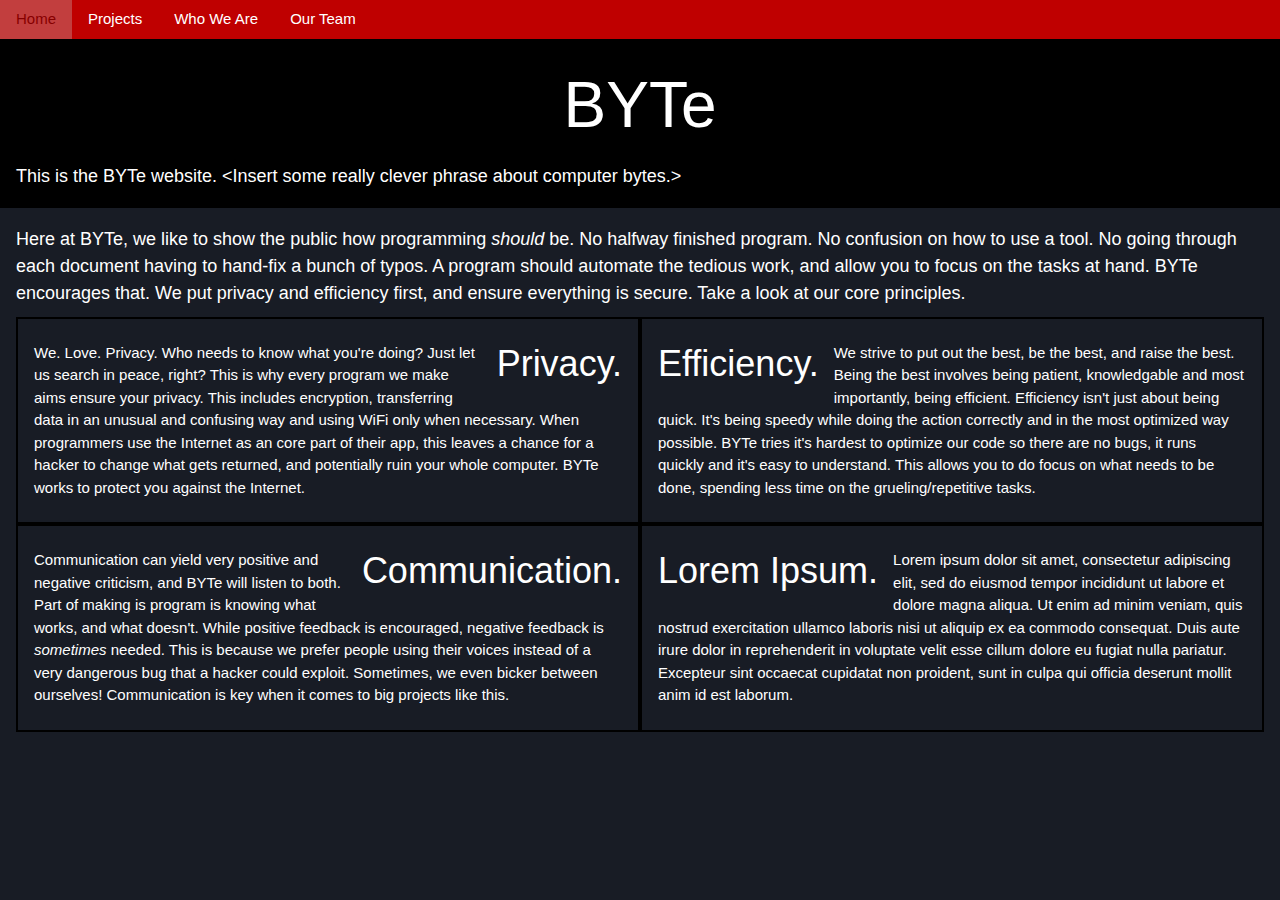
<file: index.html>
<!DOCTYPE html>
<html lang="en">

<head>
    <meta charset="UTF-8">
    <title>BYTe</title>
    <meta name="author" content="Lunar, Nocturno">
    <meta name="description" content="Welcome to BYTe! We love programming, and we aim to improve current programming tools!">
    <meta name="keywords" content="AllBot, allbot, AlBi, albi, BYTe, Quarrell, quarrell, AllBot Quarrell, allbot quarrell">
    <meta name="viewport" content="width=device-width, initial-scale=1">
    <link rel="stylesheet" href="https://fonts.googleapis.com/css?family=Roboto&display=swap">
    <link rel="stylesheet" href="https://www.w3schools.com/w3css/4/w3.css">
    <link rel="stylesheet" href="/index.css">
</head>

<body class="w3-mobile" id="body">
    <div class="w3-bar" id="menu">
        <a class="w3-bar-item w3-button w3-disabled" id="menu-home">Home</a>
        <a href="/projects/" class="w3-bar-item w3-button" id="menu-projects">Projects</a>
        <a href="/who-we-are/" class="w3-bar-item w3-button" id="menu-who-we-are">Who We Are</a>
        <a href="/our-team/" class="w3-bar-item w3-button" id="menu-our-team">Our Team</a>
    </div>
    <div id="main">
        <div class="w3-black w3-padding" id="header">
            <h1 class="w3-center" id="header-title" style="font-size: 64px;">BYTe</h3>
                <h5>This is the BYTe website. &lt;Insert some really clever phrase about computer bytes.&gt; </h5>
        </div>
        <div class="w3-padding" id="main-content">
            <div id="intro">
                <h5>Here at BYTe, we like to show the public how programming <i>should</i> be. No halfway finished
                    program. No confusion on how to use a tool. No going through each document having to hand-fix a
                    bunch of typos. A program should automate the tedious work, and allow you to focus on the tasks at
                    hand. BYTe encourages that. We put privacy and efficiency first, and ensure everything is secure.
                    Take a look at our core principles.
                </h5>
            </div>
            <div class="w3-row w3-border-black" id="goals-description">
                <div class="w3-col l6 w3-padding w3-border" id="goals-privacy">
                    <h1 class="w3-right" id="goals-privacy-title">Privacy.</h1>
                    <p class="" id="goals-privacy-description">We. Love. Privacy. Who needs to know what
                        you're doing? Just let us search in peace, right? This is why every program we make aims ensure
                        your privacy. This includes encryption, transferring data in an unusual and confusing way and
                        using WiFi only when necessary. When programmers use the Internet as an core part of their app,
                        this
                        leaves a chance for a hacker to change what gets returned, and potentially ruin your whole
                        computer. BYTe works to protect you against the Internet.
                    </p>
                </div>
                <div class="w3-col l6 w3-padding w3-border" id="goals-efficiency">
                    <h1 class="w3-left" id="goals-efficiency-title">Efficiency.</h1>
                    <p id="goals-efficiency-description">We strive to put out the best, be the best, and raise the best.
                        Being the best involves being patient, knowledgable and most importantly, being efficient.
                        Efficiency isn't just about being quick. It's being speedy while doing the action correctly and
                        in the most optimized way possible. BYTe tries it's hardest to optimize our code so there are no
                        bugs, it runs quickly and it's easy to understand. This allows you to do focus on what needs to
                        be done, spending less time on the grueling/repetitive tasks.
                    </p>
                </div>
                <div class="w3-col l6 w3-padding w3-border" id="goals-communication">
                    <h1 class="w3-right" id="goals-communication-title">Communication.</h1>
                    <p id="goals-communication-description">
                        Communication can yield very positive and negative criticism, and BYTe will listen to both. Part
                        of making is program is knowing what works, and what doesn't. While positive feedback is
                        encouraged, negative feedback is <i>sometimes</i> needed. This is because we prefer people using
                        their voices instead of a very dangerous bug that a hacker could exploit. Sometimes, we even
                        bicker between ourselves! Communication is key when it comes to big projects like this.
                    </p>
                </div>
                <div class="w3-col l6 w3-padding w3-border" id="goals-efficiency">
                    <h1 class="w3-left" id="goals-efficiency-title">Lorem Ipsum.</h1>
                    <p id="goals-efficiency-description">Lorem ipsum dolor sit amet, consectetur adipiscing elit, sed do
                        eiusmod tempor incididunt ut labore et dolore magna
                        aliqua. Ut enim ad minim veniam, quis nostrud exercitation ullamco laboris nisi ut aliquip ex ea
                        commodo consequat. Duis
                        aute irure dolor in reprehenderit in voluptate velit esse cillum dolore eu fugiat nulla
                        pariatur. Excepteur sint
                        occaecat cupidatat non proident, sunt in culpa qui officia deserunt mollit anim id est laborum.
                    </p>
                </div>
            </div>
        </div>
    </div>
    <script type="text/javascript" src="index.js"></script>
</body>

</html>
</file>
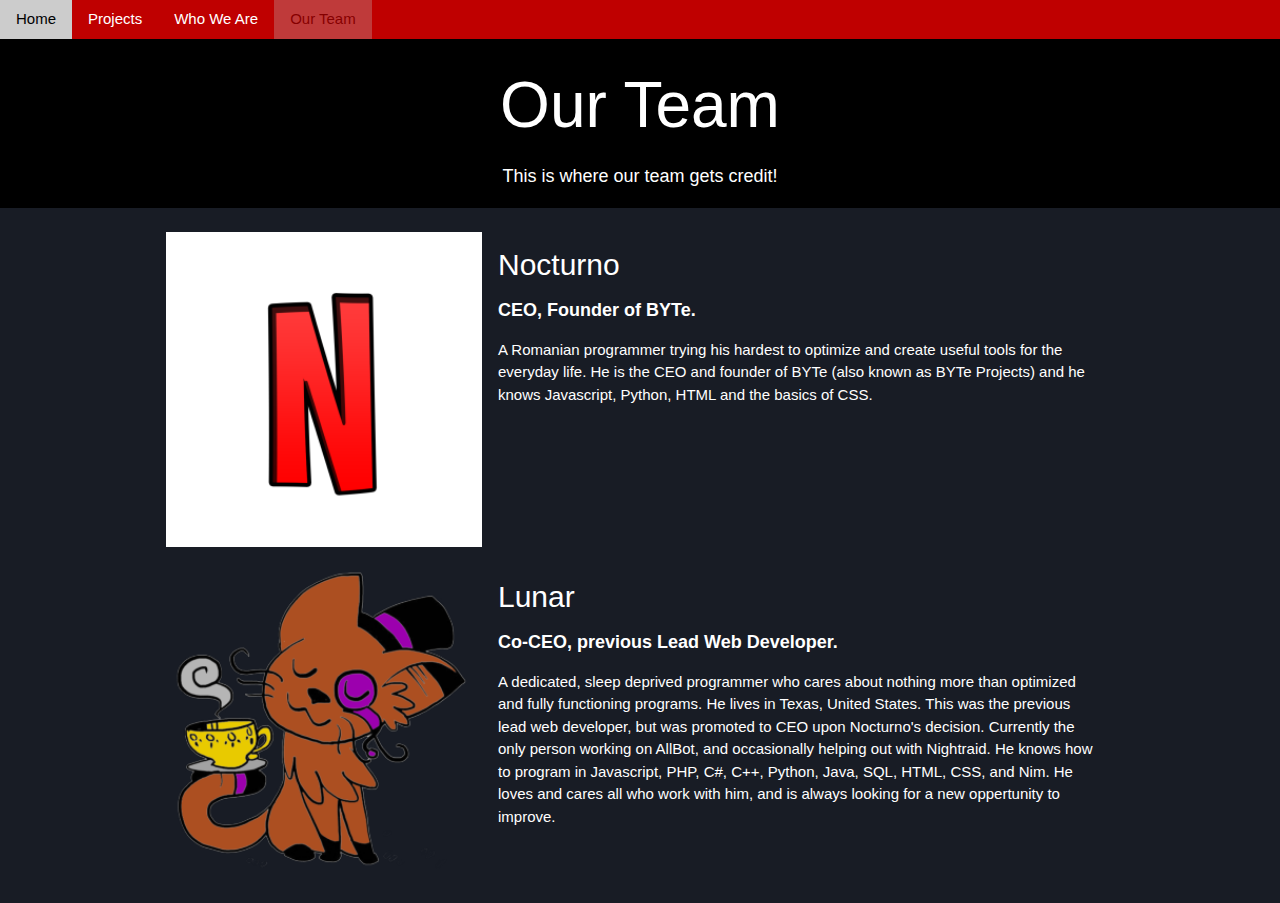
<file: our-team/index.html>
<!DOCTYPE html>
<html lang="en">

<head>
    <meta charset="UTF-8">
    <title>Our Team - BYTe</title>
    <meta name="author" content="Lunar, Nocturno">
    <meta name="description" content="This is our team, the people who work hard to make your programs real.">
    <meta name="keywords" content="AllBot, allbot, AlBi, albi, BYTe, Quarrell, quarrell, AllBot Quarrell, allbot quarrell">
    <meta name="viewport" content="width=device-width, initial-scale=1">
    <link rel="stylesheet" href="https://fonts.googleapis.com/css?family=Roboto&display=swap">
    <link rel="stylesheet" href="https://www.w3schools.com/w3css/4/w3.css">
    <link rel="stylesheet" href="/our-team/index.css">
</head>

<body class="w3-mobile" id="body">
    <div class="w3-bar" id="menu">
        <a href="/" class="w3-bar-item w3-button" id="menu-home">Home</a>
        <a href="/projects/" class="w3-bar-item w3-button" id="menu-projects">Projects</a>
        <a href="/who-we-are/" class="w3-bar-item w3-button" id="menu-who-we-are">Who We Are</a>
        <a class="w3-bar-item w3-button w3-disabled" id="menu-our-team">Our Team</a>
    </div>
    <div id="main">
        <div class="w3-black w3-padding" id="header">
            <h1 class="w3-center" id="header-title" style="font-size: 64px;">Our Team</h3>
                <h5 class="w3-center">This is where our team gets credit!</h5>
        </div>
        <div class="w3-padding" id="main-content">
            <div id="intro">
                <div class="w3-content">
                    <div class="w3-row w3-margin">
                        <div class="w3-third">
                            <img src="profilePictures/Nocturno.png" style="width:100%;min-height:200px">
                        </div>
                        <div class="w3-twothird w3-container">
                            <h2>Nocturno</h2>
                            <h5><b>CEO, Founder of BYTe.</b></h5>
                            <p>A Romanian programmer trying his hardest to optimize and create useful tools for
                                the everyday life. He is the CEO and founder of BYTe (also known as BYTe Projects)
                                and he knows Javascript, Python, HTML and the basics of CSS.</p>
                        </div>
                    </div>
                    <div class="w3-row w3-margin">
                        <div class="w3-third">
                            <img src="profilePictures/Lunar.png" style="width:100%;min-height:200px">
                        </div>
                        <div class="w3-twothird w3-container">
                            <h2>Lunar</h2>
                            <h5><b>Co-CEO, previous Lead Web Developer.</b></h5>
                            <p>A dedicated, sleep deprived programmer who cares about nothing more than optimized and
                                fully functioning programs. He lives in Texas, United States. This was the previous lead
                                web
                                developer, but was promoted to CEO upon Nocturno's decision. Currently the only person
                                working
                                on AllBot, and occasionally helping out with Nightraid. He knows how to program in
                                Javascript, PHP, C#, C++, Python, Java, SQL, HTML, CSS, and Nim. He loves and cares all
                                who work with him, and is always looking for a new oppertunity to improve.</p>
                        </div>
                    </div>
                </div>
            </div>
        </div>
    </div>
</body>

</html>
</file>
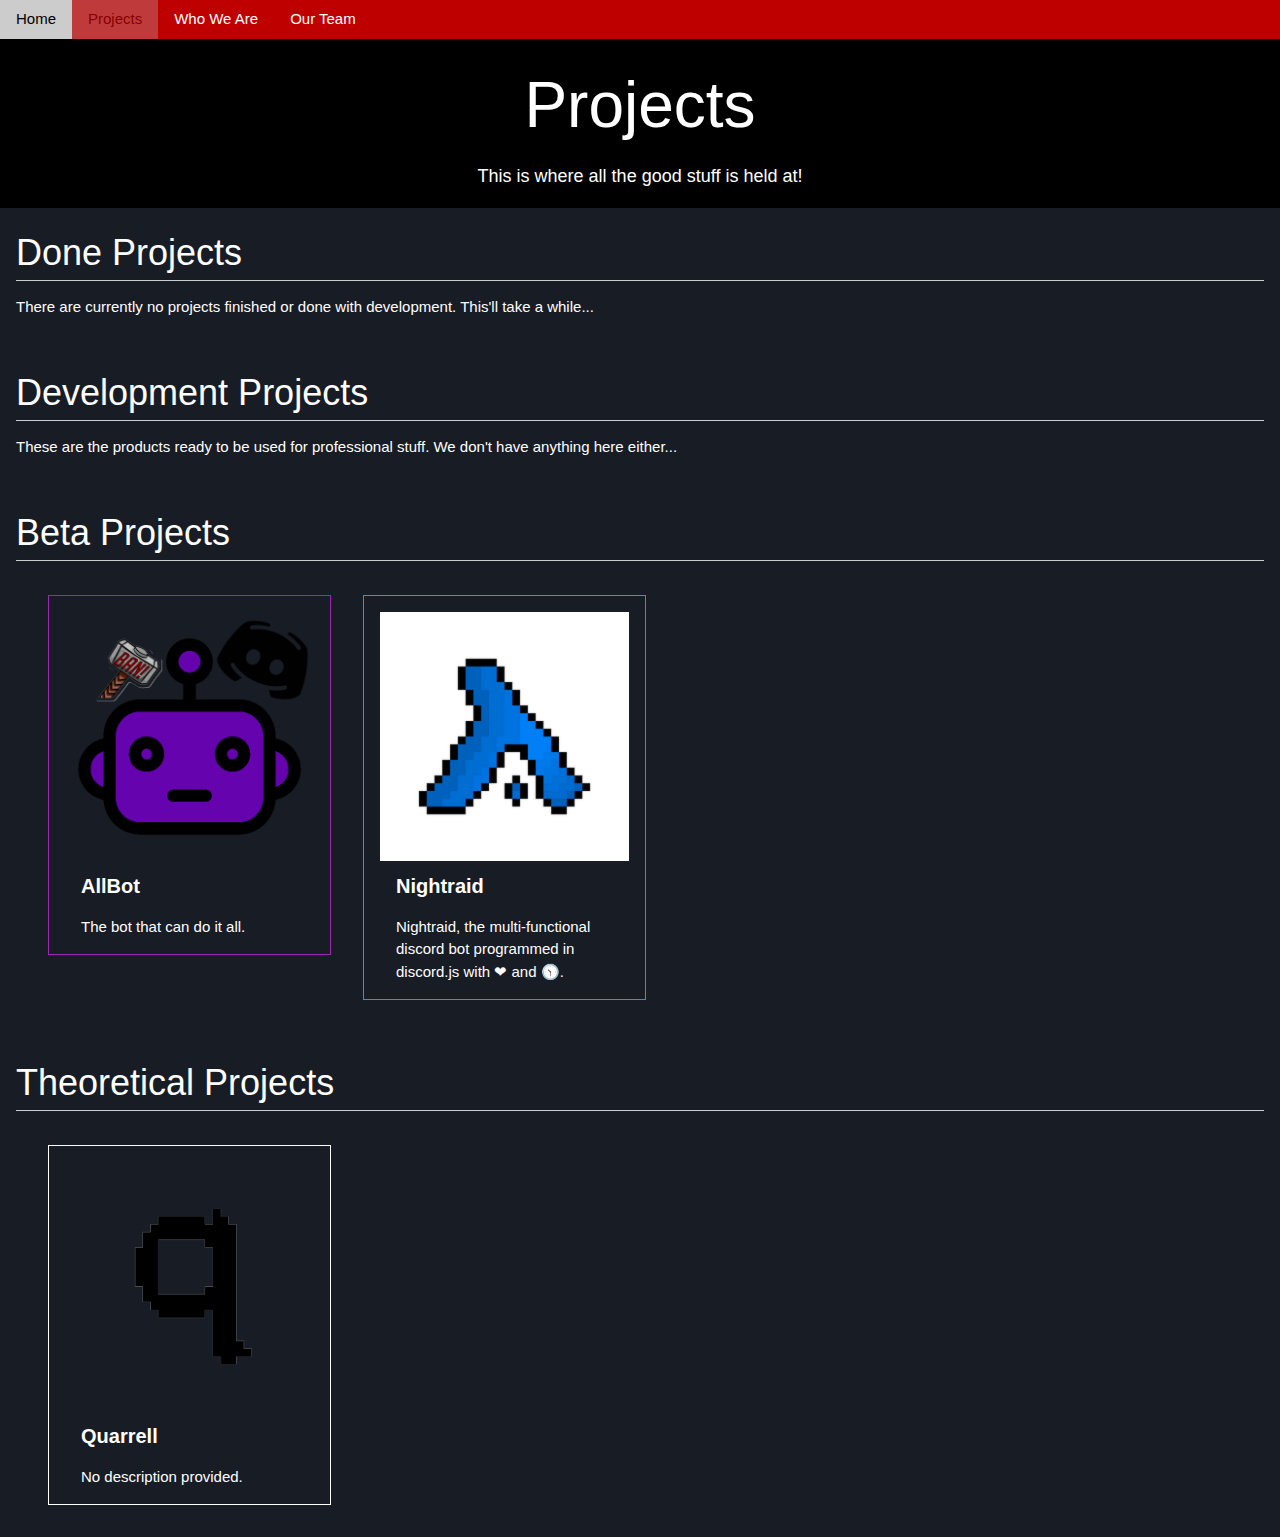
<file: projects/index.html>
<!DOCTYPE html>
<html lang="en">

<head>
    <meta charset="UTF-8">
    <title>Projects - BYTe</title>
    <meta name="author" content="Lunar, Nocturno">
    <meta name="description" content="This page shows everything we have worked on, will work on, want to work on, or currently developing!">
    <meta name="keywords" content="AllBot, allbot, AlBi, albi, BYTe, Quarrell, quarrell, AllBot Quarrell, allbot quarrell">
    <meta name="viewport" content="width=device-width, initial-scale=1">
    <link rel="stylesheet" href="https://fonts.googleapis.com/css?family=Roboto&display=swap">
    <link rel="stylesheet" href="https://www.w3schools.com/w3css/4/w3.css">
    <link rel="stylesheet" href="/projects/index.css">
</head>

<body class="w3-mobile" id="body">
    <div class="w3-bar" id="menu">
        <a href="/" class="w3-bar-item w3-button" id="menu-home">Home</a>
        <a class="w3-bar-item w3-button w3-disabled" id="menu-projects">Projects</a>
        <a href="/who-we-are/" class="w3-bar-item w3-button" id="menu-who-we-are">Who We Are</a>
        <a href="/our-team/" class="w3-bar-item w3-button" id="menu-our-team">Our Team</a>
    </div>
    <div id="main">
        <div class="w3-black w3-padding" id="header">
            <h1 class="w3-center" id="header-title" style="font-size: 64px;">Projects</h3>
                <h5 class="w3-center">This is where all the good stuff is held at!</h5>
        </div>
        <div class="w3-padding" id="main-content">
            <div id="intro">
                <h1 class="w3-padding-left w3-border-bottom">Done Projects</h1>
                <p>There are currently no projects finished or done with development. This'll take a while...</p>
                <br>
                <h1 class="w3-padding-left w3-border-bottom">Development Projects</h1>
                <p>These are the products ready to be used for professional stuff. We don't have anything here either...
                </p>
                <br>
                <h1 class="w3-padding-left w3-border-bottom">Beta Projects</h1>
                <div class="w3-row w3-padding">
                    <div class="w3-col m3 l3 s3 w3-margin w3-container w3-border w3-border-purple w3-hover-purple"
                        style="width: 283px" onclick="window.open('https:\/\/allbot.quarrell.net','AllBot');"
                        style="cursor: pointer;">
                        <img src="./logos/AllBot.png" class="w3-margin-top" style="width:100%">
                        <div class="w3-container">
                            <h4><b>AllBot</b></h4>
                            <p>The bot that can do it all.</p>
                        </div>
                    </div>
                    <div class="w3-col m3 l3 s3 w3-margin w3-container w3-border w3-border-blue w3-hover-blue"
                        style="width: 283px" onclick="window.open('https:\/\/nocturnooo.github.io','NightRaid');"
                        style="cursor: pointer; ">
                        <img src="./logos/NightRaid.png" class="w3-margin-top" style="width:100%">
                        <div class="w3-container">
                            <h4><b>Nightraid</b></h4>
                            <p>Nightraid, the multi-functional discord bot programmed in discord.js with ❤ and 🕥.</p>
                        </div>
                    </div>
                </div>
                <br>
                <h1 class="w3-padding-left w3-border-bottom">Theoretical Projects</h1>
                <div class="w3-row w3-padding">
                    <div class="w3-col m3 l3 s3 w3-margin w3-container w3-border w3-border-white w3-hover-white"
                        style="width: 283px" onclick="window.open('https:\/\/quarrell.net','Quarrel');"
                        style="cursor: pointer;">
                        <img src="./logos/Quarrel.png" class="w3-margin-top" style="width:100%">
                        <div class="w3-container">
                            <h4><b>Quarrell</b></h4>
                            <p>No description provided.</p>
                        </div>
                    </div>
                </div>
            </div>
        </div>
    </div>
</body>

</html>
</file>
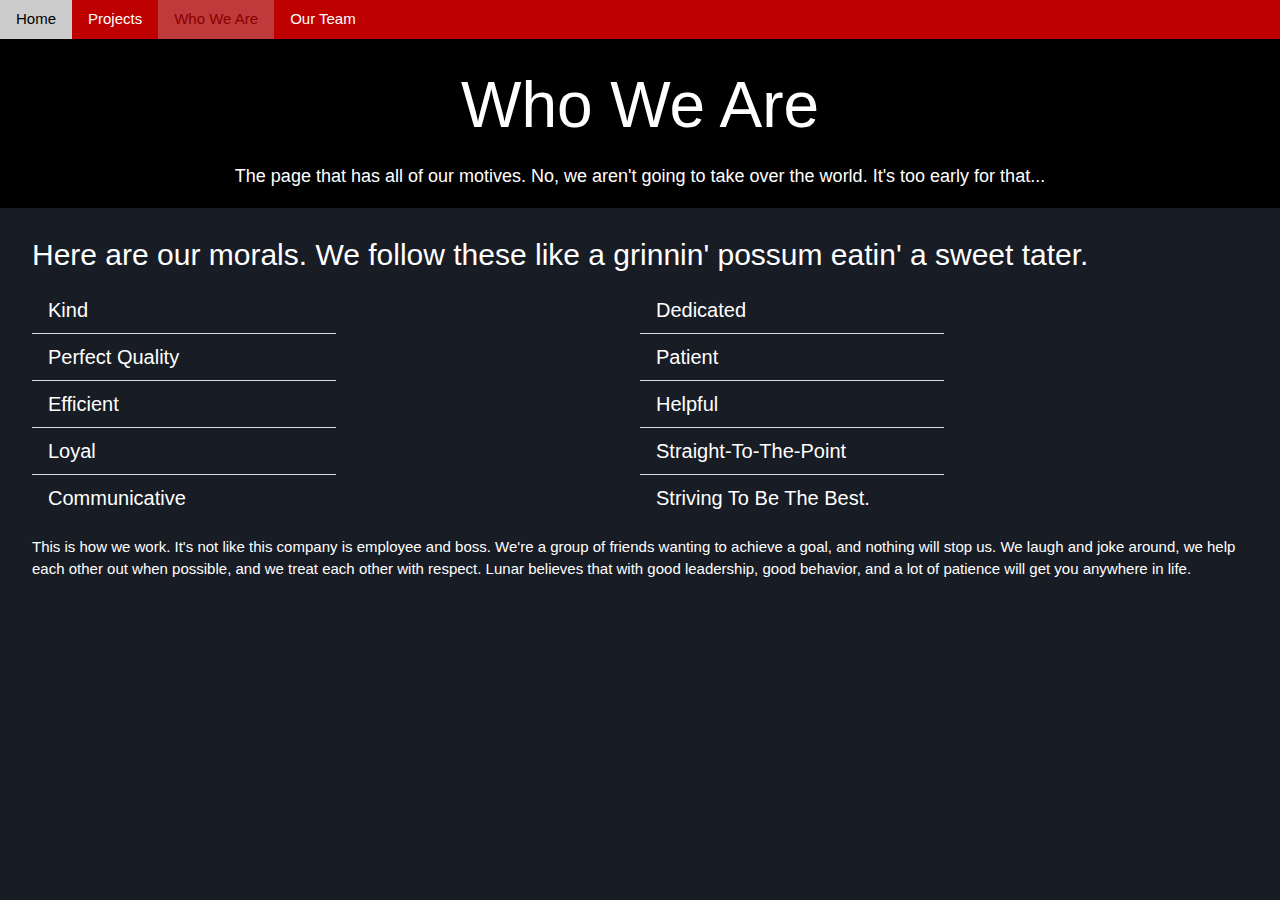
<file: who-we-are/index.html>
<!DOCTYPE html>
<html lang="en">

<head>
    <meta charset="UTF-8">
    <title>Who We Are - BYTe</title>
    <meta name="author" content="Lunar, Nocturno">
    <meta name="description" content="This is us. This page holds our morals, secrets and goals for the future.">
    <meta name="keywords" content="AllBot, allbot, AlBi, albi, BYTe, Quarrell, quarrell, AllBot Quarrell, allbot quarrell">
    <meta name="viewport" content="width=device-width, initial-scale=1">
    <link rel="stylesheet" href="https://fonts.googleapis.com/css?family=Roboto&display=swap">
    <link rel="stylesheet" href="https://www.w3schools.com/w3css/4/w3.css">
    <link rel="stylesheet" href="/who-we-are/index.css">
</head>

<body class="w3-mobile" id="body">
    <div class="w3-bar" id="menu">
        <a href="/" class="w3-bar-item w3-button" id="menu-home">Home</a>
        <a href="/projects/" class="w3-bar-item w3-button" id="menu-projects">Projects</a>
        <a class="w3-bar-item w3-button w3-disabled" id="menu-who-we-are">Who We Are</a>
        <a href="/our-team/" class="w3-bar-item w3-button" id="menu-our-team">Our Team</a>
    </div>
    <div id="main">
        <div class="w3-black w3-padding" id="header">
            <h1 class="w3-center" id="header-title" style="font-size: 64px;">Who We Are</h3>
                <h5 class="w3-center">The page that has all of our motives. No, we aren't going to take over the world.
                    It's too early for that...</h5>
        </div>
        <div class="w3-padding" id="main-content">
            <div id="intro">
                <div class="w3-margin">
                    <h2>Here are our morals. We follow these like a grinnin' possum eatin' a sweet tater.</h2>
                    <div class="w3-row">
                        <div class="w3-col m6 l6">
                            <ul class="w3-ul" style="width: 50%;">
                                <li>Kind</li>
                                <li>Perfect Quality</li>
                                <li>Efficient</li>
                                <li>Loyal</li>
                                <li>Communicative</li>
                            </ul>
                        </div>
                        <div class="w3-col m6 l6">
                            <ul class="w3-ul" style="width: 50%;">
                                <li>Dedicated</li>
                                <li>Patient</li>
                                <li>Helpful</li>
                                <li>Straight-To-The-Point</li>
                                <li>Striving To Be The Best.</li>
                            </ul>
                        </div>
                    </div>
                    <div>
                        <p>This is how we work. It's not like this company is employee and boss. We're a group of
                            friends wanting to achieve a goal, and nothing will stop us. We laugh and joke around, we
                            help each other out when possible, and we treat each other with respect. Lunar believes that
                            with good leadership, good behavior, and a lot of patience will get you anywhere in life.
                        </p>
                    </div>
                </div>
            </div>
        </div>
    </div>
</body>

</html>
</file>
<file: index.css>
body {
    height: 100%;
    width: 100%;
    background-color: #181c25;
    color: white;
}

@media only screen and (max-width: 768px) {
    a, p {
        font-size: 4vw !important;
    }
}

#menu {
    background-color: #bf0000;
    color: #FFF;
    position: -webkit-sticky;
    position: sticky;
    top: 0;
}

#menu-home {
    background-color: rgb(192, 192, 192);
    color: #000
}

#header {
    height: 15%;
    background-color: #400000;
}

#goals-description>* {
    border-width: 2px !important;
    border-color: black !important;
}

#goals-privacy-title {
    padding-left: 15px;
}

#goals-efficiency-title {
    padding-right: 15px;
}

#goals-communication-title {
    padding-left: 15px;
}
</file>
<file: our-team/index.css>
body {
    height: 100%;
    width: 100%;
    background-color: #181c25;
    color: #FFF;
}

@media only screen and (max-width: 768px) {
    a, p {
        font-size: 4vw !important;
    }
}

#menu {
    background-color: #bf0000;
    color: #FFF;
    position: -webkit-sticky;
    position: sticky;
    top: 0;
}

#menu-our-team {
    background-color: rgb(192, 192, 192);
    color: #000
}

#header {
    height: 15%;
    background-color: #400000;
}

#goals-description>* {
    border-width: 2px !important;
    border-color: black !important;
}

#goals-privacy-title {
    padding-left: 15px;
}

#goals-efficiency-title {
    padding-right: 15px;
}

#goals-communication-title {
    padding-left: 15px;
}
</file>
<file: projects/index.css>
body {
    height: 100%;
    width: 100%;
    background-color: #181c25;
    color: #FFF;
}

@media only screen and (max-width: 768px) {
    a, p {
        font-size: 4vw !important;
    }
}

#menu {
    background-color: #bf0000;
    color: #FFF;
    position: -webkit-sticky;
    position: sticky;
    top: 0;
}

#menu-projects {
    background-color: rgb(192, 192, 192);
    color: #000
}

#header {
    height: 15%;
    background-color: #400000;
}

#goals-description>* {
    border-width: 2px !important;
    border-color: black !important;
}

#goals-privacy-title {
    padding-left: 15px;
}

#goals-efficiency-title {
    padding-right: 15px;
}

#goals-communication-title {
    padding-left: 15px;
}
</file>
<file: who-we-are/index.css>
body {
    height: 100%;
    width: 100%;
    background-color: #181c25;
    color: white;
}

@media only screen and (max-width: 768px) {
    a, p {
        font-size: 4vw !important;
    }
    w3-ul>li {
        font-size: 5vw
    }
}

#menu {
    background-color: #bf0000;
    color: #FFF;
    position: -webkit-sticky;
    position: sticky;
    top: 0;
}

#menu-who-we-are {
    background-color: rgb(192, 192, 192);
    color: #000
}

#header {
    height: 15%;
    background-color: #400000;
}

#goals-description>* {
    border-width: 2px !important;
    border-color: black !important;
}

#goals-privacy-title {
    padding-left: 15px;
}

#goals-efficiency-title {
    padding-right: 15px;
}

#goals-communication-title {
    padding-left: 15px;
}

ul>li {
    font-size: 20px !important;
}
</file>
